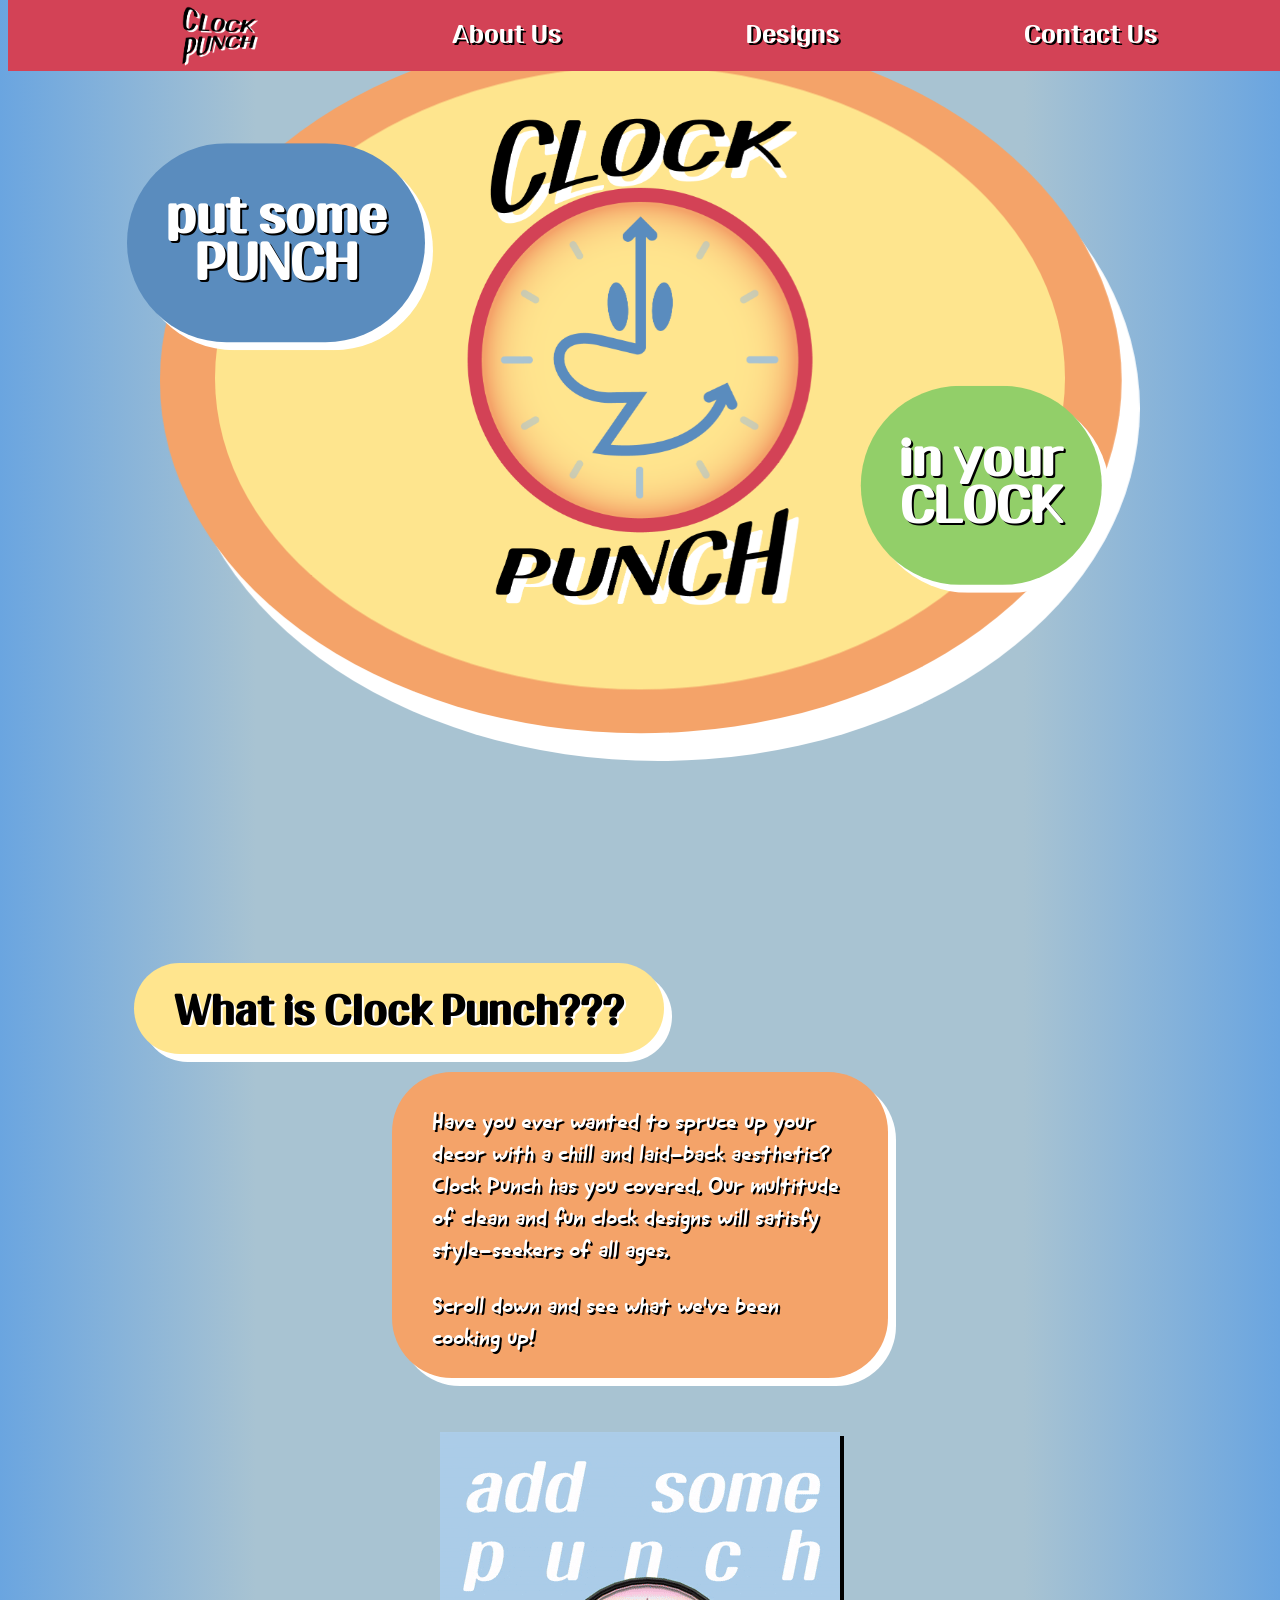
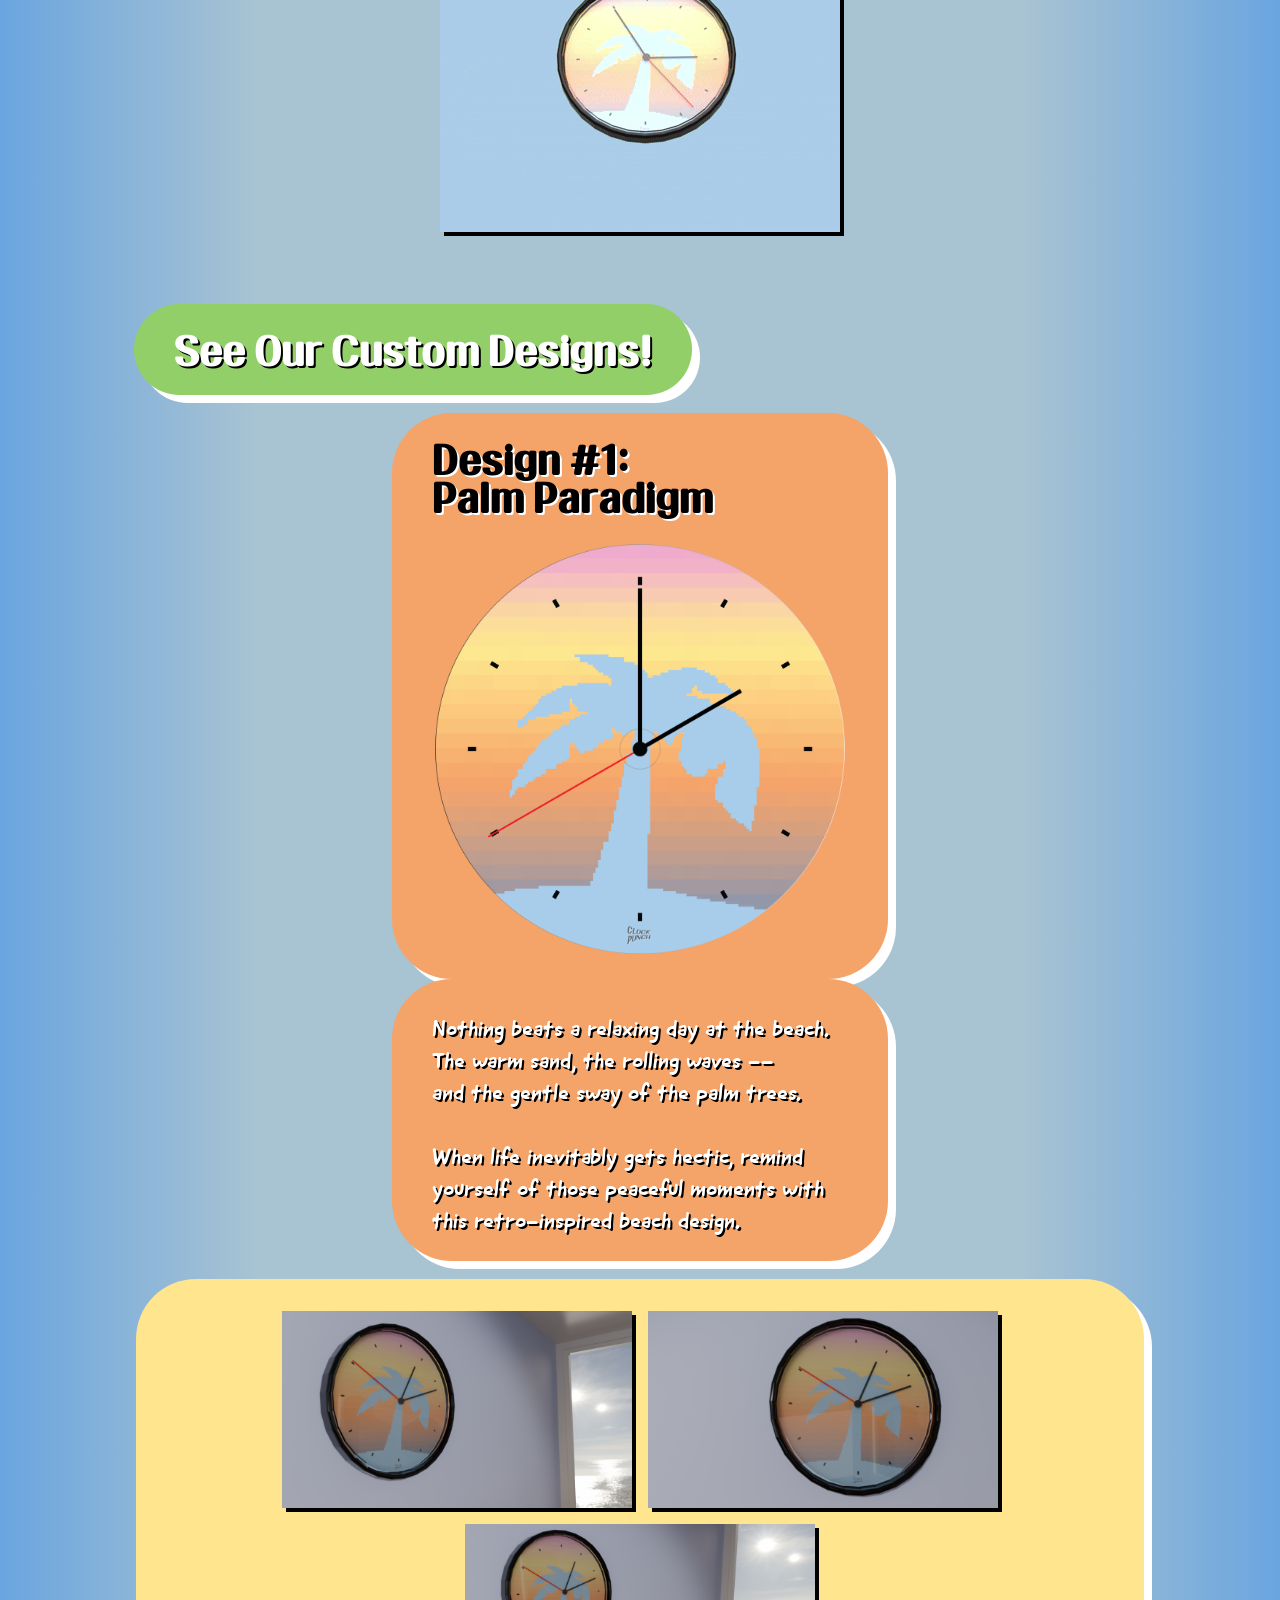
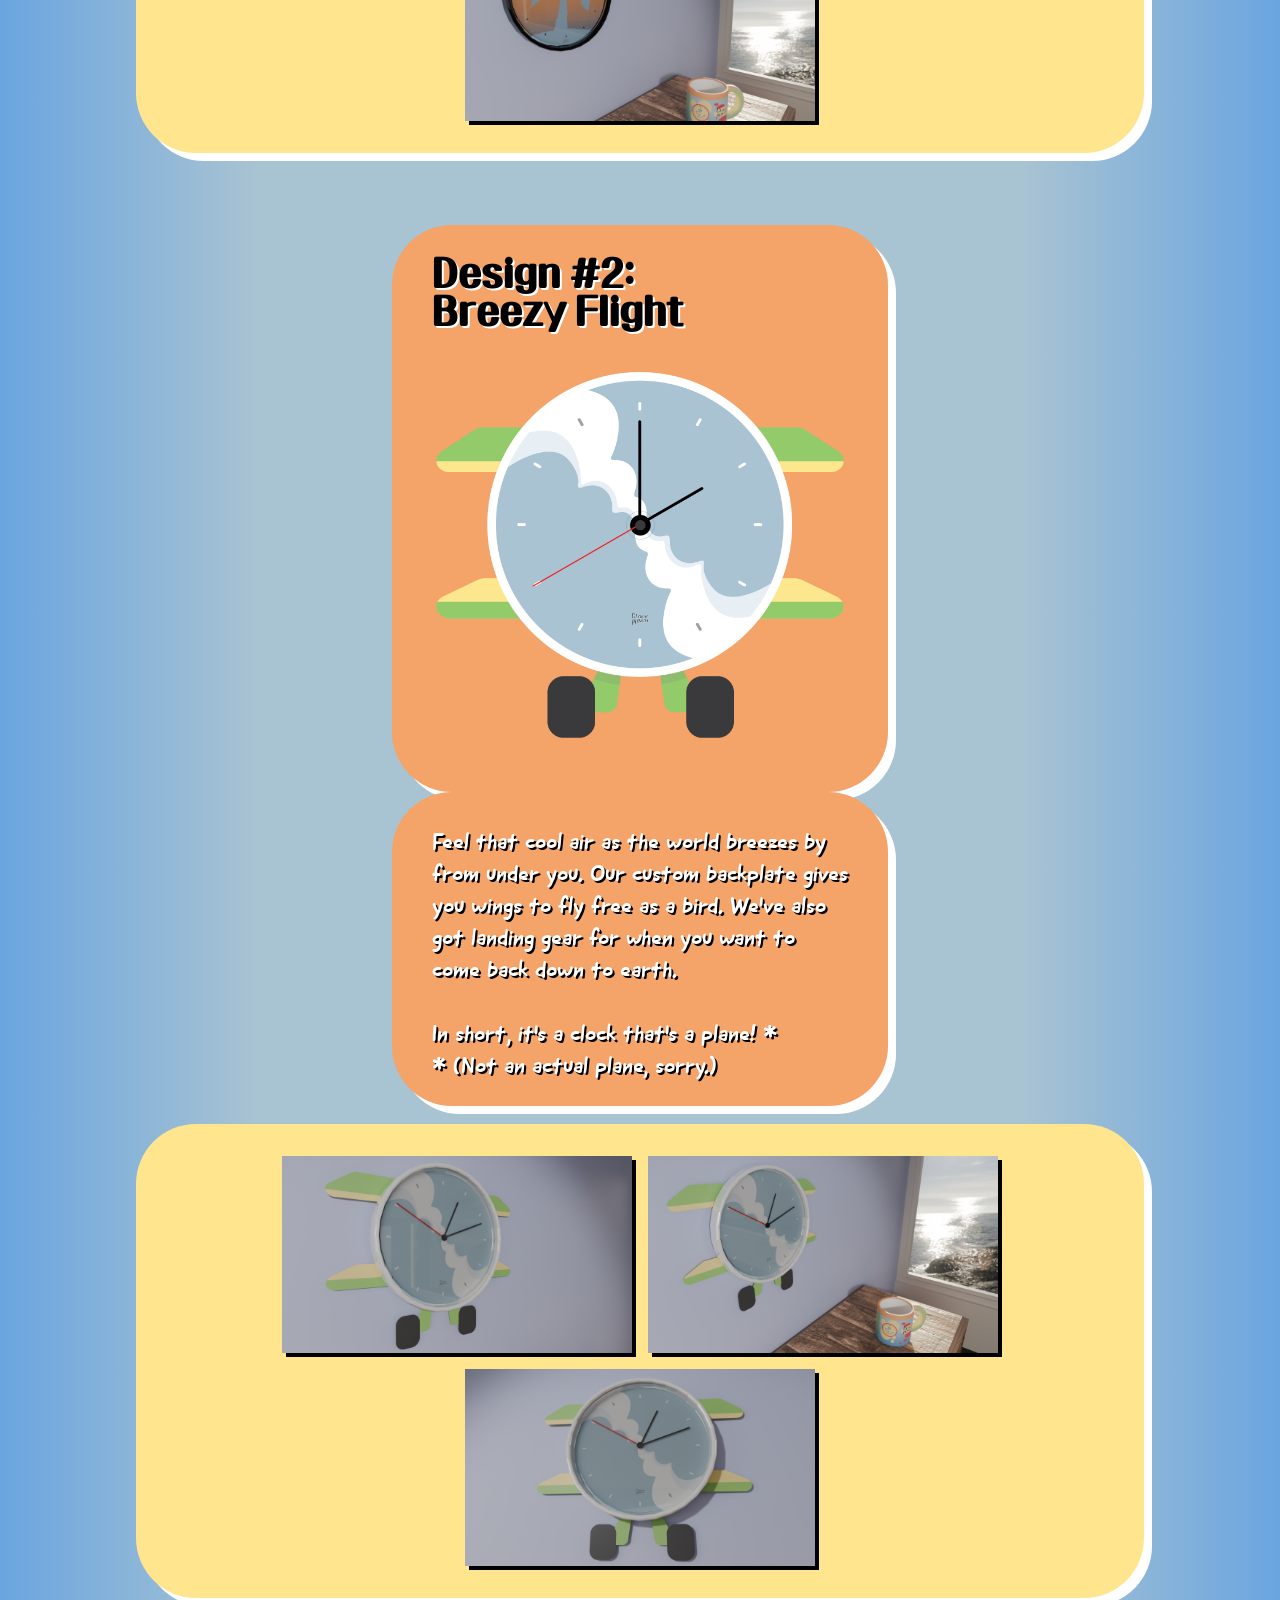
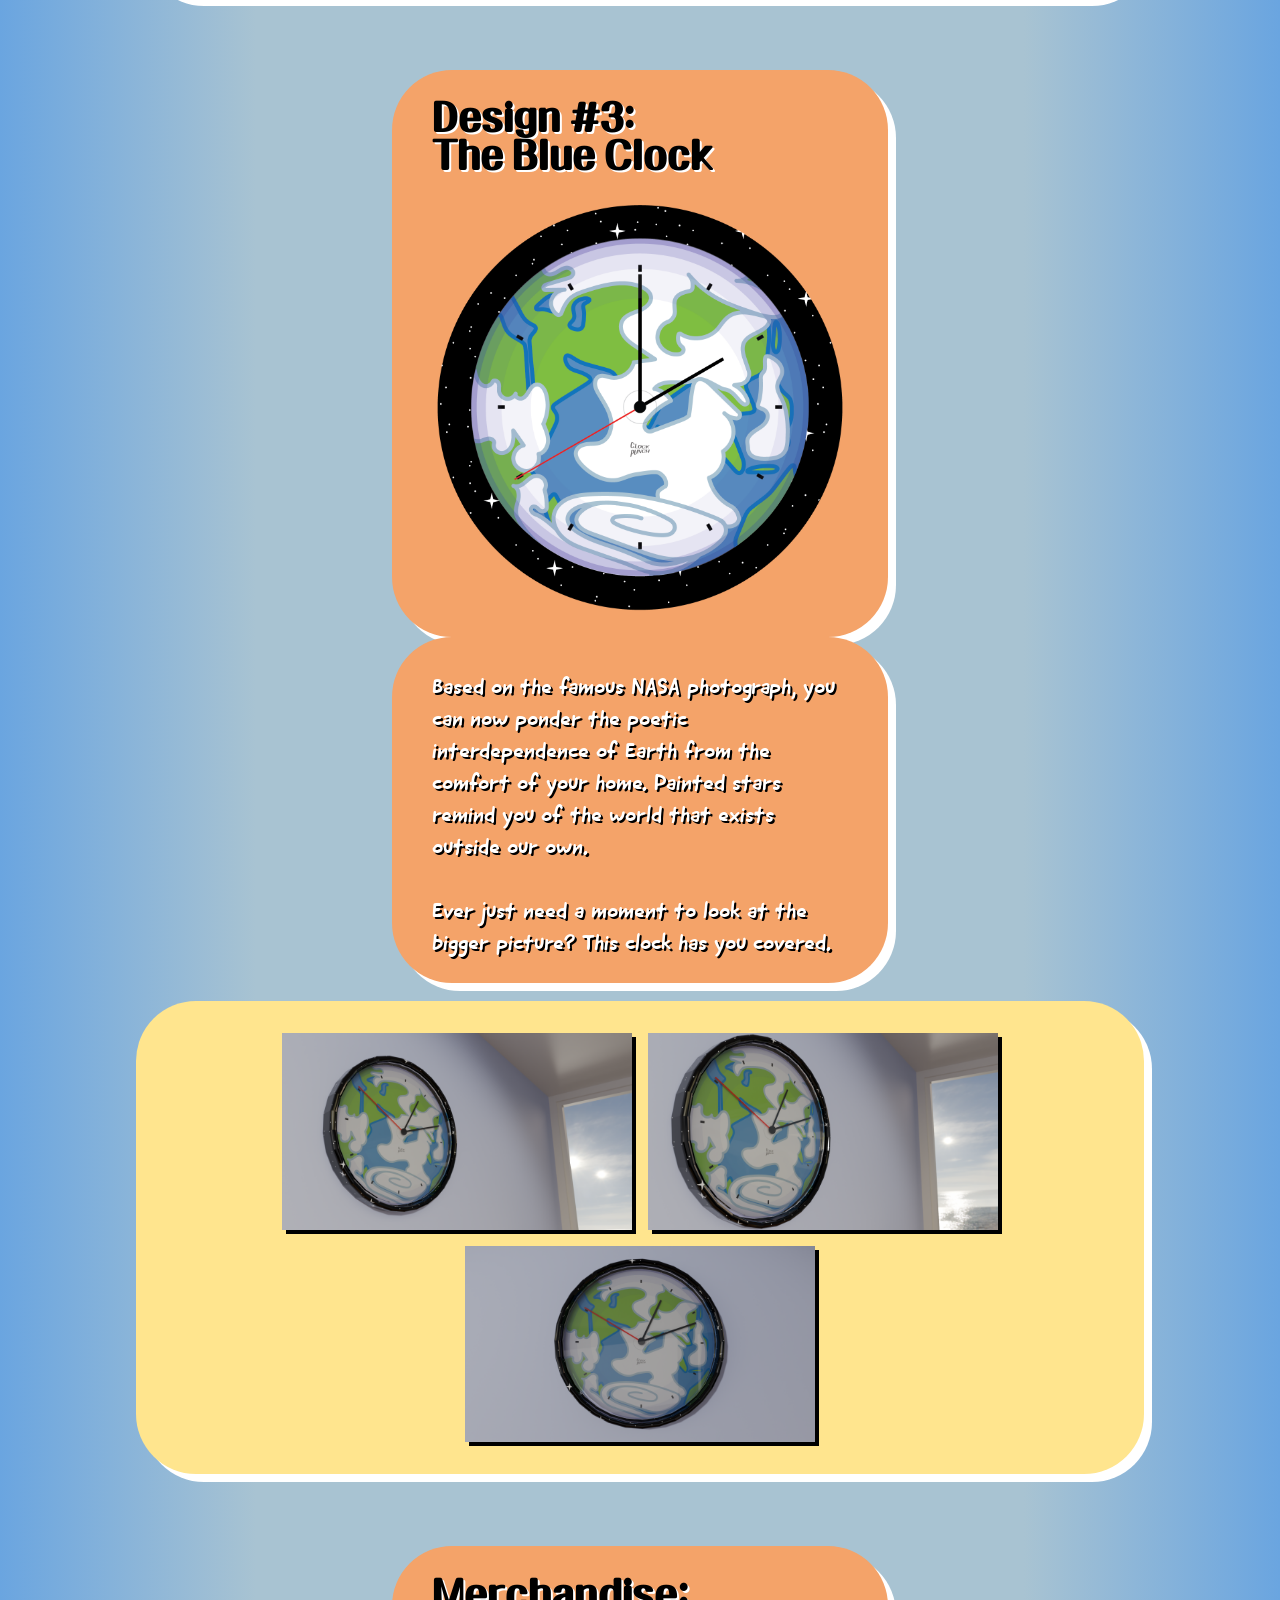
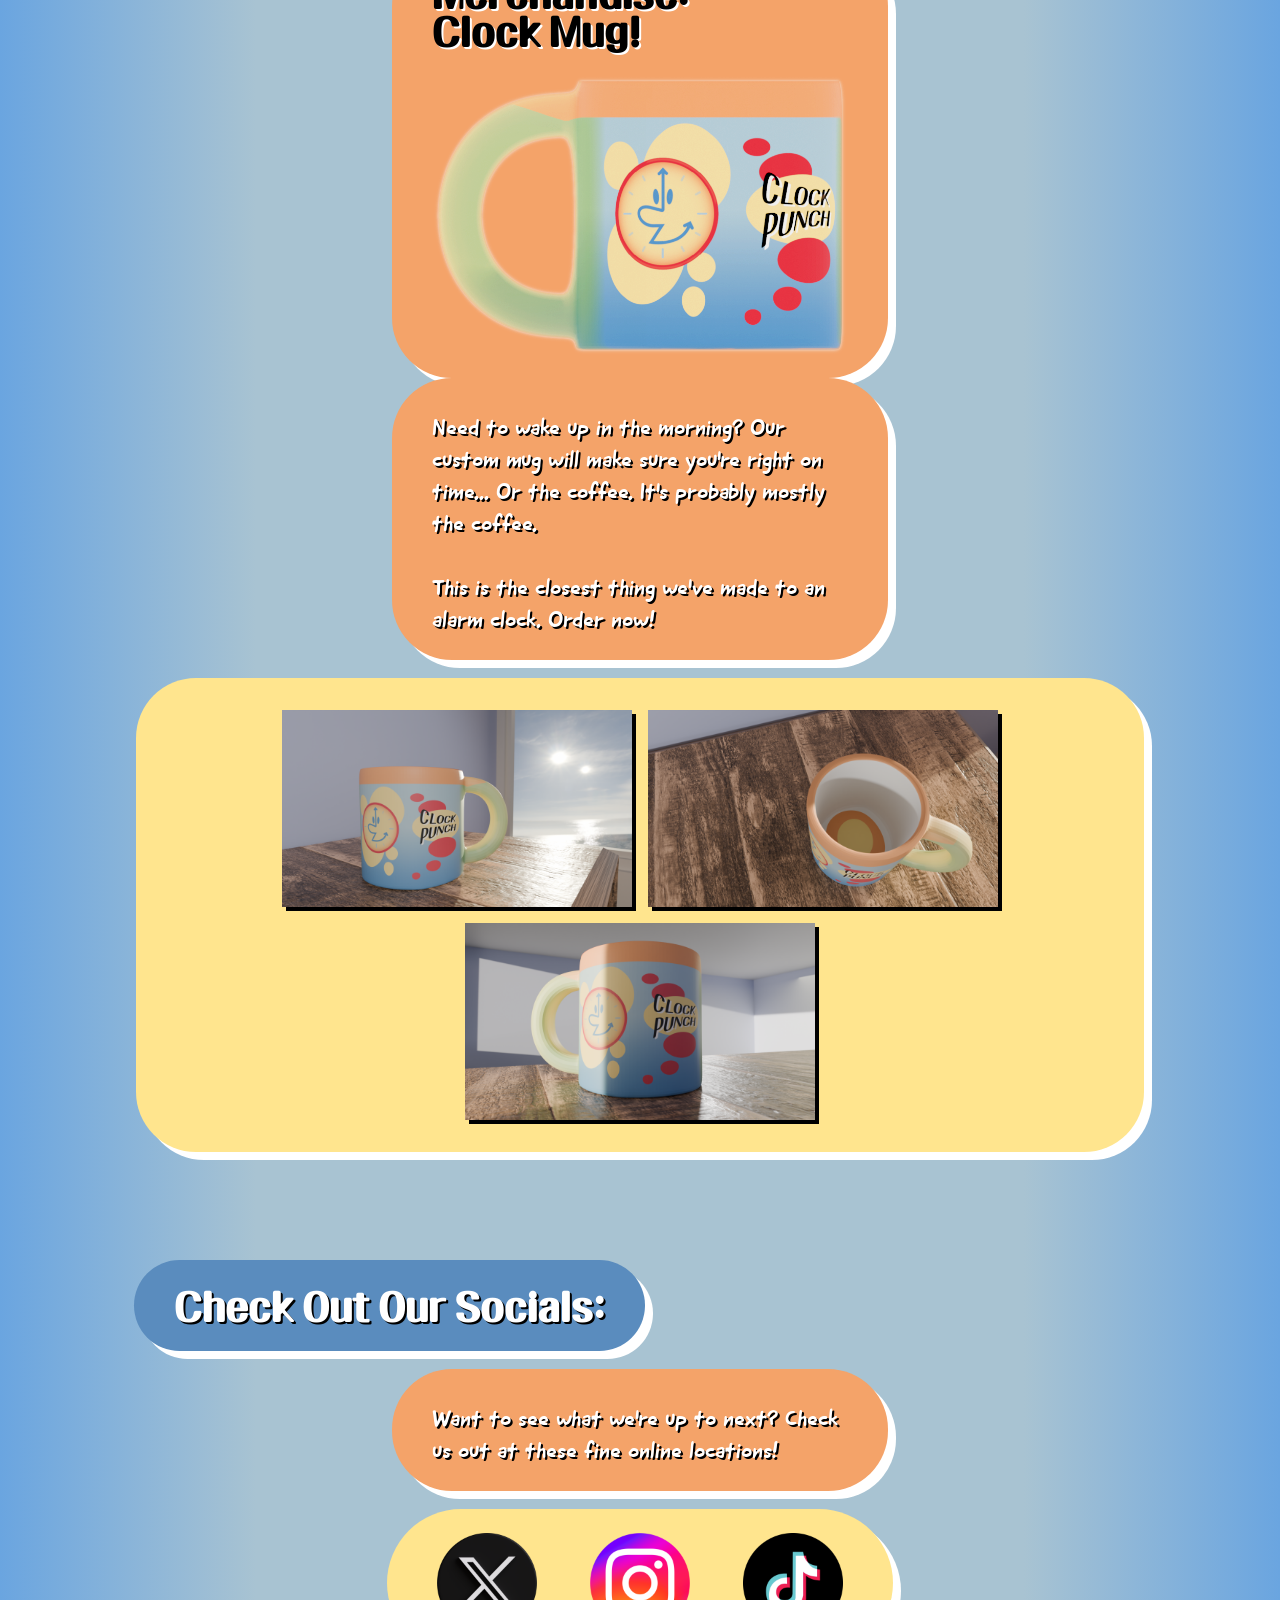
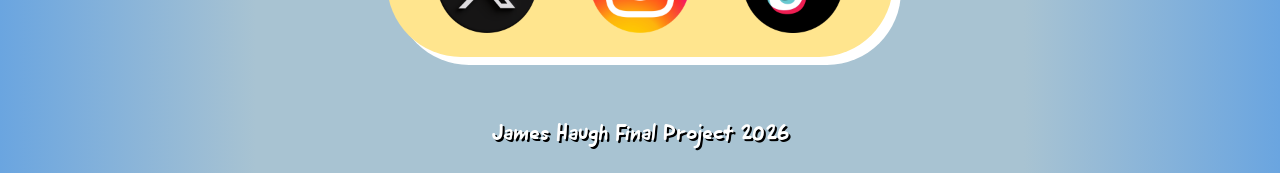
<file: index.html>
<!DOCTYPE html>
<html><head>
<meta http-equiv="content-type" content="text/html; charset=UTF-8">
<title>CLOCK PUNCH - Put Some PUNCH In Your CLOCK!</title>
<meta charset="utf-8" />
<meta name="viewport" content="width=device-width, initial-scale=1" />
<link href="styles.css" rel="stylesheet" />
<link rel="stylesheet" href="stylesheet.css" type="text/css" charset="utf-8" />
</head>
<body>
  
<header id="navbar" class="title-text-white">
  <a href="#home"><img src="images/Text Only.png" alt="Go To Top" style="width:100%; max-width:100px; min-width:70px;"></a>
  <a href="#about">About Us</a>
  <a href="#designs">Designs</a>
  <a href="#socials">Contact Us</a>
</header>

  <div id="home" class="landing-design">
    <div class="orange-circle">
      <img src="images/orange.svg" alt="Orange Circle">
    </div>
    <div class="yellow-circle">
      <img src="images/yellow.svg" alt="Yellow Circle">
    </div>
    <div class="logo">
      <img src="images/Logo Text_Tall.png" alt="Logo">
    </div>
    <div class="landing-text-blue">
      <h1 class="title-text-white">put some <br>PUNCH</h1>
    </div>
    <div class="landing-text-green">
      <h1 class="title-text-white">in your <br>CLOCK</h1>
    </div>
  </div>
<br><br>
<div id="about" class="anchor-jump"></div>
<div class="section-title" style="background-color: #FFE58E;">
  <h1 class="title-text-black">What is Clock Punch???</h1>
</div>
<br><br>
<div class="section-text" style="background-color: #F4A369;">
  <p>Have you ever wanted to spruce up your decor with a chill and laid-back aesthetic?
    Clock Punch has you covered. Our multitude of clean and fun clock designs will satisfy style-seekers of all ages.
  </p>
  <p>Scroll down and see what we've been cooking up!</p>
</div>
<br><br><br><br>
<div class="ad">
  <img src="images/Ad.gif">
</div>
<br><br><br><br>
<div id="designs" class="anchor-jump"></div>
<div class="section-title" style="background-color: #92CF69;">
  <h1 class="title-text-white">See Our Custom Designs!</h1>
</div>
<br><br>

<div class="section-text" style="background-color: #F4A369;">
  <h1 class="title-text-black">Design #1:<br>Palm Paradigm</h1>
  <img src="images/ClockDesign1.png" alt="Clock Design 1">
  <br><br>
</div>
<div class="section-text" style="background-color: #F4A369;">
  <p> Nothing beats a relaxing day at the beach. The warm sand, the rolling waves -- <br>and the gentle sway of the palm trees.
    <br><br>When life inevitably gets hectic, remind yourself of those peaceful moments with this retro-inspired beach design.
  </p>
</div>
<br><br>
<div class="section-images">
  <img src="images/ClockDesign1Render.png" alt="Clock Design 1 Render">
  <img src="images/ClockDesign1Render1.png" alt="Clock Design 1 Render 1">
  <img src="images/ClockDesign1Render2.png" alt="Clock Design 1 Render 2">
</div>

<br><br><br><br>
<div class="section-text" style="background-color: #F4A369;">
  <h1 class="title-text-black">Design #2:<br>Breezy Flight</h1>
  <img src="images/ClockDesign2.png" alt="Clock Design 2">
  <br><br>
</div>
<div class="section-text" style="background-color: #F4A369;">
  <p> Feel that cool air as the world breezes by from under you.
    Our custom backplate gives you wings to fly free as a bird. We've also got landing gear for when you want to come back down to earth. <br><br>
    In short, it's a clock that's a plane! * <br>* (Not an actual plane, sorry.)
  </p>
</div>
<br><br>
<div class="section-images">
  <img src="images/ClockDesign2Render.png" alt="Clock Design 2 Render">
  <img src="images/ClockDesign2Render1.png" alt="Clock Design 2 Render 1">
  <img src="images/ClockDesign2Render2.png" alt="Clock Design 2 Render 2">
</div>

<br><br><br><br>
<div class="section-text" style="background-color: #F4A369;">
  <h1 class="title-text-black">Design #3:<br>The Blue Clock</h1>
  <img src="images/ClockDesign3.png" alt="Clock Design 3">
  <br><br>
</div>
<div class="section-text" style="background-color: #F4A369;">
  <p>
    Based on the famous NASA photograph, you can now ponder the poetic interdependence of Earth from the comfort of your home. 
    Painted stars remind you of the world that exists outside our own. <br><br>
    Ever just need a moment to look at the bigger picture? This clock has you covered.
  </p>
</div>
<br><br>
<div class="section-images">
  <img src="images/ClockDesign3Render.png" alt="Clock Design 3 Render">
  <img src="images/ClockDesign3Render1.png" alt="Clock Design 3 Render 1">
  <img src="images/ClockDesign3Render2.png" alt="Clock Design 3 Render 2">
</div>

<br><br><br><br>
<div class="section-text" style="background-color: #F4A369;">
  <h1 class="title-text-black">Merchandise:<br>Clock Mug!</h1>
  <img src="images/MugSide.png" alt="Mug Design">
  <br><br>
</div>
<div class="section-text" style="background-color: #F4A369;">
  <p>
    Need to wake up in the morning? Our custom mug will make sure you're right on time... Or the coffee. 
    It's probably mostly the coffee. <br><br>
    This is the closest thing we've made to an alarm clock. Order now!
  </p>
</div>
<br><br>
<div class="section-images">
  <img src="images/MugRender1.png" alt="Mug Render 1">
  <img src="images/MugRender2.png" alt="Mug Render 2">
  <img src="images/MugRender3.png" alt="Mug Render 3">
</div>
<br><br><br><br><br><br>

<div class="section-title" style="background-color: #5A8CBE;">
  <h1 id="socials" class="title-text-white">Check Out Our Socials:</h1>
</div>
<br><br>
<div class="section-text" style="background-color: #F4A369;">
  <p>
    Want to see what we're up to next? Check us out at these fine online locations!
  </p>
</div>
<br><br>
<div class="section-socials">
  <img src="images/x.png" alt="X">
  <img src="images/insta.png" alt="Instagram">
  <img src="images/tiktok.png" alt="TikTok">
</div>
<br><br>
<!-- Footer -->
<footer style="text-align: center;">
  <p>James Haugh Final Project 2026</p>
</footer>
</body></html>
</file>
<file: styles.css>
html { scroll-behavior: smooth; }

[id]::before {
  content: '';
  display: block;
  height:      75px;
  margin-top: -75px;
  visibility: hidden;
}

body {
    background: linear-gradient(90deg, #6aa5e0 0%, #a8c3d2 20%, #a8c3d2 80%, #6aa5e0 100%);
}

.anchor-jump {
  display: block;
}

.title-text-white {
  font-family: '210_santoriniregular', sans-serif;
  color: #fff;
  text-shadow: 2px 2px #000000;
}
.title-text-black {
  font-family: '210_santoriniregular', sans-serif;
  color: #000;
  text-shadow: 2px 2px #fff;
}

p {
  font-family: 'gooddog_newregular', sans-serif;
  font-size: 24px;
  color: #fff;
  text-shadow: 2px 2px #000000;
}

#navbar {
  display: flex;
  justify-content: space-around;
  position: fixed;
  top: 0;
  width: 100%;
  background-color: #D34256;
  z-index: 2;
}

#navbar a {
  display: flex;
  align-items: center;
  color: #fff;
  text-decoration: none;
  font-size: 20px;
  padding-right: 6vw;
  transition: 0.4s;
  white-space: nowrap
}

#navbar a:hover {
  color: black;
  text-shadow: 2px 2px #fff;
}

.landing-design {
  display: flex;
  justify-content: center;
  align-items: bottom;
  position: sticky;
  padding-bottom: 700px;
  padding-top: 20px;
  max-width: 1000px;
  margin: auto;
}

.orange-circle {
  width: 98%;
  position: absolute;
  transform: translate(1vw, 0vw);
  animation-name: orangeZoom;
  animation-duration: 1.5s;
  animation-timing-function: ease;
  animation-iteration-count: 1;
  animation-direction: normal;
  animation-fill-mode: both;

}

@keyframes orangeZoom {
  0% { transform: scale(0);  opacity: 0; }
  100% { transform: scale(1) translate(1%, 0vw);  opacity: 1; }
}

.yellow-circle {
  width: 85%;
  position: absolute;
  transform: translate(0vw, 3vw);
  animation-name: yellowZoom;
  animation-duration: 2s;
  animation-delay: 0.3s;
  animation-timing-function: ease;
  animation-iteration-count: 1;
  animation-direction: normal;
  animation-fill-mode: both;
}

@keyframes yellowZoom {
  0% { transform: scale(0);  opacity: 0; }
  100% { transform: scale(1) translate(0vw, 3vw);  opacity: 1; }
}

img {
  max-width: 100%;
  height: auto;
}

.logo {
  width: 38%;
  position: absolute;
  transform: translate(0vw, 7vw);
  /*animation*/
  animation-name: logoZoom;
  animation-duration: 1.8s;
  animation-delay: 0.8s;
  animation-timing-function: cubic-bezier(0.68,-0.55,0.27,1.55);
  animation-iteration-count: 1;
  animation-direction: normal;
  animation-fill-mode: both;
}

@keyframes logoZoom {
  0% { transform: scale(0);  opacity: 0; }
  100% { transform: scale(1) translate(0vw, 6vw);  opacity: 1; }
}
.landing-text-blue{
  display: inline-block; 
  border-radius: 500px;
  padding-left: 3vw;
  padding-right: 3vw;
  padding-bottom: 2vw;
  padding-top: 2vw;
  box-shadow: 8px 8px #fff;
  cursor: default;
  z-index: 1;
  text-align: center;
  background-color: #5A8CBE;
  transform: translate(-10vw, 9vw);
  font-size: 2vw;
  margin: auto;
  animation-name: blueSlide;
  animation-duration: 0.8s;
  animation-delay: 3s;
  animation-timing-function: ease-out;
  animation-iteration-count: 1;
  animation-direction: normal;
  animation-fill-mode: both;
}

@keyframes blueSlide {
  0% { transform: translate(-16vw, 9vw); opacity: 0; }
  100% { transform: translate(-10vw, 9vw); opacity: 1; }
}

.landing-text-green{
  display: block; 
  border-radius: 500px;
  padding-left: 3vw;
  padding-right: 3vw;
  padding-bottom: 2vw;
  padding-top: 2vw;
  box-shadow: 8px 8px #fff;
  cursor: default;
  z-index: 1;
  text-align: center;
  background-color: #92CF69;
  font-size: 2vw;
  margin: auto;
  animation-name: greenSlide;
  animation-duration: 0.8s;
  animation-delay: 4s;
  animation-timing-function: ease-out;
  animation-iteration-count: 1;
  animation-direction: normal;
  animation-fill-mode: both;
}

@keyframes greenSlide {
  0% { transform: translate(12vw, 180%); opacity: 0; }
  100% { transform: translate(6vw, 180%); opacity: 1; }
}
.ad{
  display: flex; 
  justify-content: center;
  align-items: center;
  filter: drop-shadow(4px 4px 0px #000);
}

.section-title {
  display: inline-block;
  border-radius: 100px;
  padding-top: 10px;
  padding-left: 40px;
  padding-right: 40px;
  box-shadow: 8px 8px #fff;
  margin-left: 2vw;
}

.section-text {
  display: inline-block;
  border-radius: 60px;
  padding-top: 10px;
  padding-left: 40px;
  padding-right: 40px;
  box-shadow: 8px 8px #fff;
  margin-left: 20vw;
  margin-right: 20vw;
}
.section-images {
  display: flex;
  flex-wrap: wrap;
  justify-content: center;
  align-items: center;
  padding: 24px 24px;
  border-radius: 60px;
  background-color: #FFE58E;
  box-shadow: 8px 8px #fff;
  margin-left: 20vw;
  margin-right: 20vw;
  box-sizing: border-box;
}

.section-socials {
  display: flex;
  flex-wrap: wrap;
  justify-content: center;
  align-items: center;
  padding: 24px 24px;
  border-radius: 100px;
  background-color: #FFE58E;
  box-shadow: 8px 8px #fff;
  margin-left: 20vw;
  margin-right: 20vw;
  box-sizing: border-box;
  justify-content: space-around;
}

.section-socials img {
  max-width: 100px;
}

.section-socials img:hover {
  cursor: pointer;
  filter: contrast(50%);
  transition: 0.4s;
}
.section-images img {
  padding: 8px;
  filter: drop-shadow(4px 4px 0px #000);
  transform: scale(1);
  transition: 0.2s;
  z-index: 0;
}

.section-images img:hover {
  z-index: 1;
  transform: scale(1.5);
  transition: 0.2s;
}


@media (min-width: 1000px) {
  .landing-text-blue {
    font-size: 20px;
    transform: translate(-100px, 90px);
  }
  .landing-text-green {
    font-size: 20px;
    transform: translate(60px, 420px);
  }
  .section-text {
    margin-left: 30vw;
    margin-right: 30vw;
  }
  .section-images {
    margin-left: 10vw;
    margin-right: 10vw;
  }
  .section-images img {
    width: 350px;
  }
  .section-socials {
    margin-left: 30%;
    margin-right: 30%;
  }
  .section-title {
    Margin-left: 10%;
  }
}
</file>
<file: stylesheet.css>
@font-face {
    font-family: '210_santoriniregular';
    src: url('210_santorini-webfont.woff2') format('woff2'),
         url('210_santorini-webfont.woff') format('woff');
    font-weight: normal;
    font-style: normal;

}

@font-face {
    font-family: 'gooddog_newregular';
    src: url('gooddog_new-webfont.woff2') format('woff2'),
         url('gooddog_new-webfont.woff') format('woff');
    font-weight: normal;
    font-style: normal;

}
</file>
